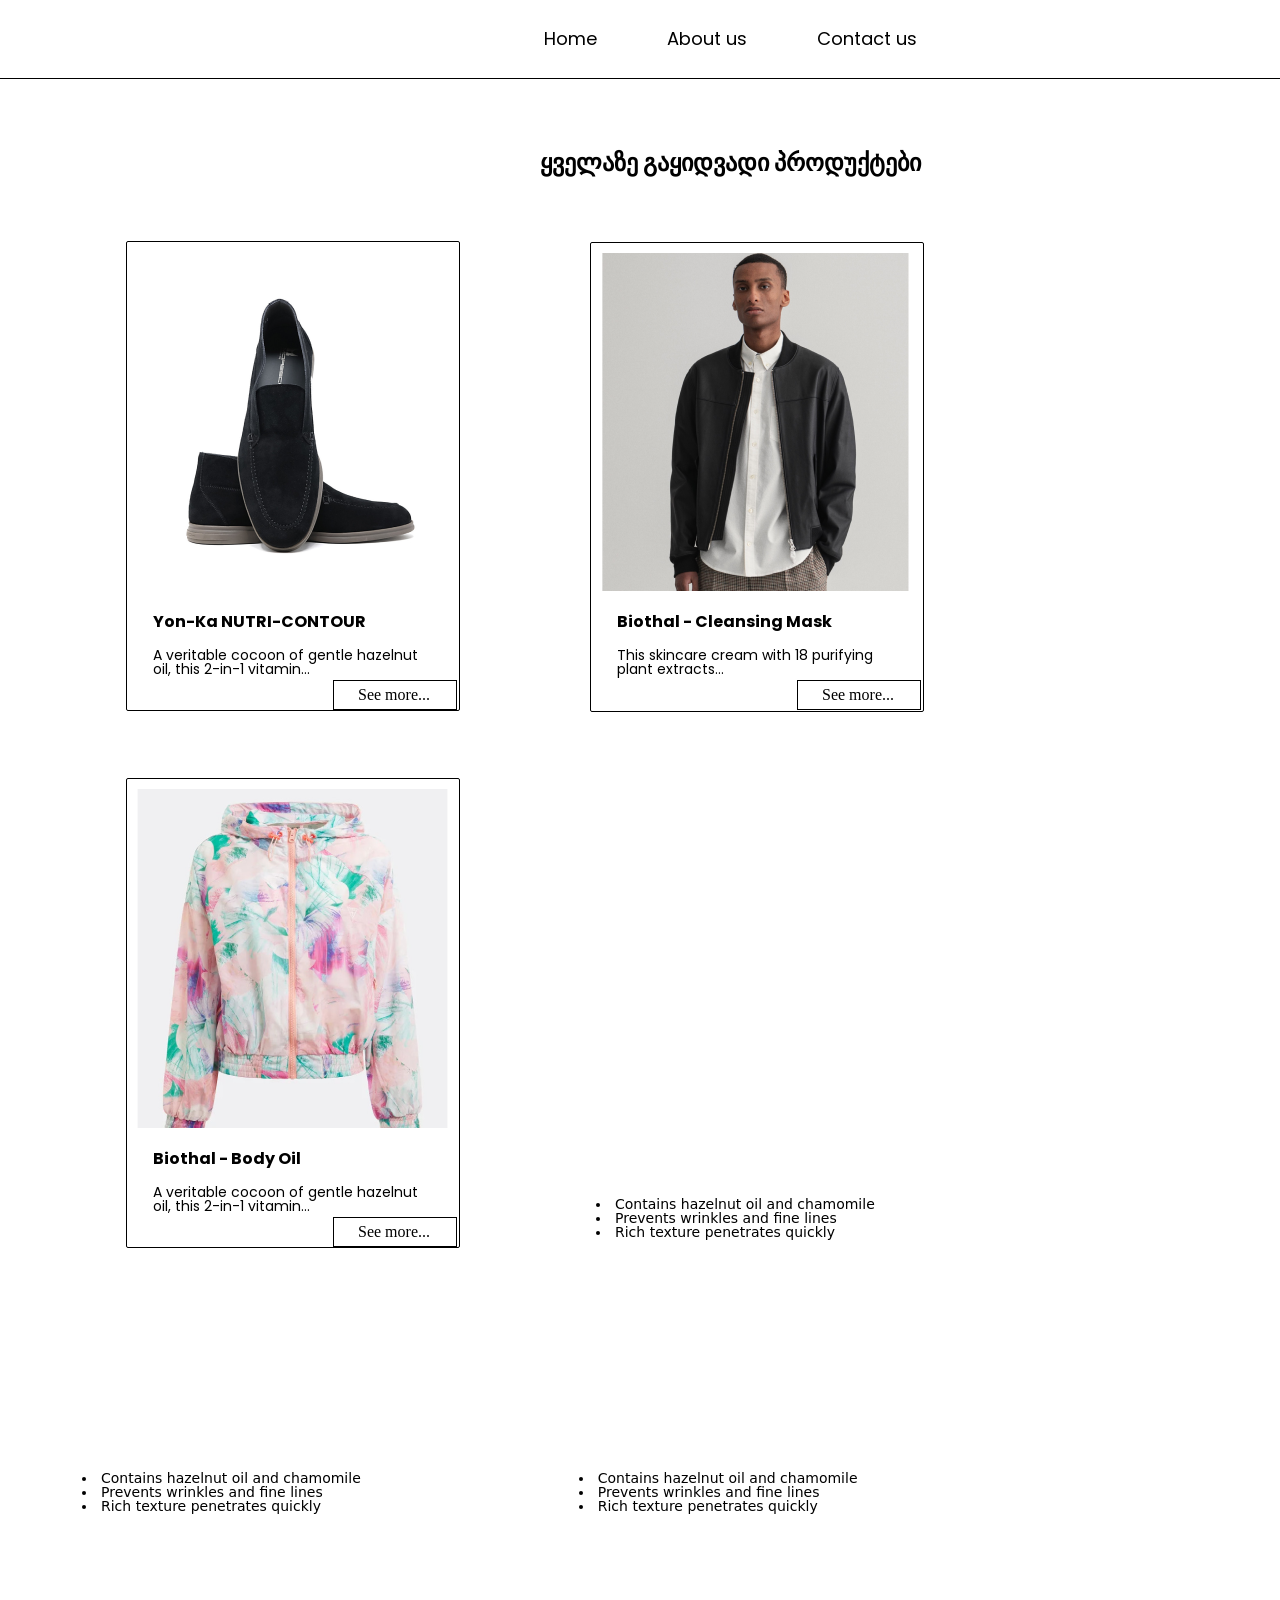
<file: index.html>
<!DOCTYPE html>
<html lang="en">
<head>
    <meta charset="UTF-8">
    <meta http-equiv="X-UA-Compatible" content="IE=edge">
    <meta name="viewport" content="width=device-width, initial-scale=1.0">
    <link rel="preconnect" href="https://fonts.googleapis.com">
    <link rel="preconnect" href="https://fonts.gstatic.com" crossorigin>
    <link href="https://fonts.googleapis.com/css2?family=Poppins:wght@300&display=swap" rel="stylesheet">

    <link rel="stylesheet" href="style/reset.css">
    <link rel="stylesheet" href="style/style.css">
    <title>UNILAB homework 3</title>
</head>
<body>
    <header>
        <nav>
            <ul>
                <li>
                    <a href="index.html">Home</a>                    
                </li>
                <li>
                    <a href="about.html">About us</a>
                </li>
                <li>
                    <a href="contact.html">Contact us</a>
                </li>
            </ul>
        </nav>
    </header>
    <main>
        <h1> <b> ყველაზე გაყიდვადი პროდუქტები </b> </h1>

        <div class="box">
            <img src="img/first.png" alt="moreschi">
            <h3>Yon-Ka NUTRI-CONTOUR</h3>
            <p>A veritable cocoon of gentle hazelnut oil, this 2-in-1 vitamin...</p>
            <div class="see-more">See more...</div>
        </div>

        <div class="box">
            <img src="img/second.png" alt="gant">
            <h3>Biothal - Cleansing Mask</h3>
            <p>This skincare cream with 18 purifying plant extracts...</p>
            <div class="see-more">See more...</div>

        </div>
        <div class="box">
            <img src="img/third.png" alt="guess">
            <h3>Biothal - Body Oil</h3>
            <p>A veritable cocoon of gentle hazelnut oil, this 2-in-1 vitamin...</p>
            <div class="see-more">See more...</div>

        </div>
        <div class="list">
            <li>Contains hazelnut oil and chamomile</li>
            <li>Prevents wrinkles and fine lines</li>
            <li>Rich texture penetrates quickly</li>
        </div>
        <div class="list2">
            <li>Contains hazelnut oil and chamomile</li>
            <li>Prevents wrinkles and fine lines</li>
            <li>Rich texture penetrates quickly</li>
        </div>
        <div class="list3">
            <li>Contains hazelnut oil and chamomile</li>
            <li>Prevents wrinkles and fine lines</li>
            <li>Rich texture penetrates quickly</li>
        </div>
    </main>

</body>
</html>
</file>
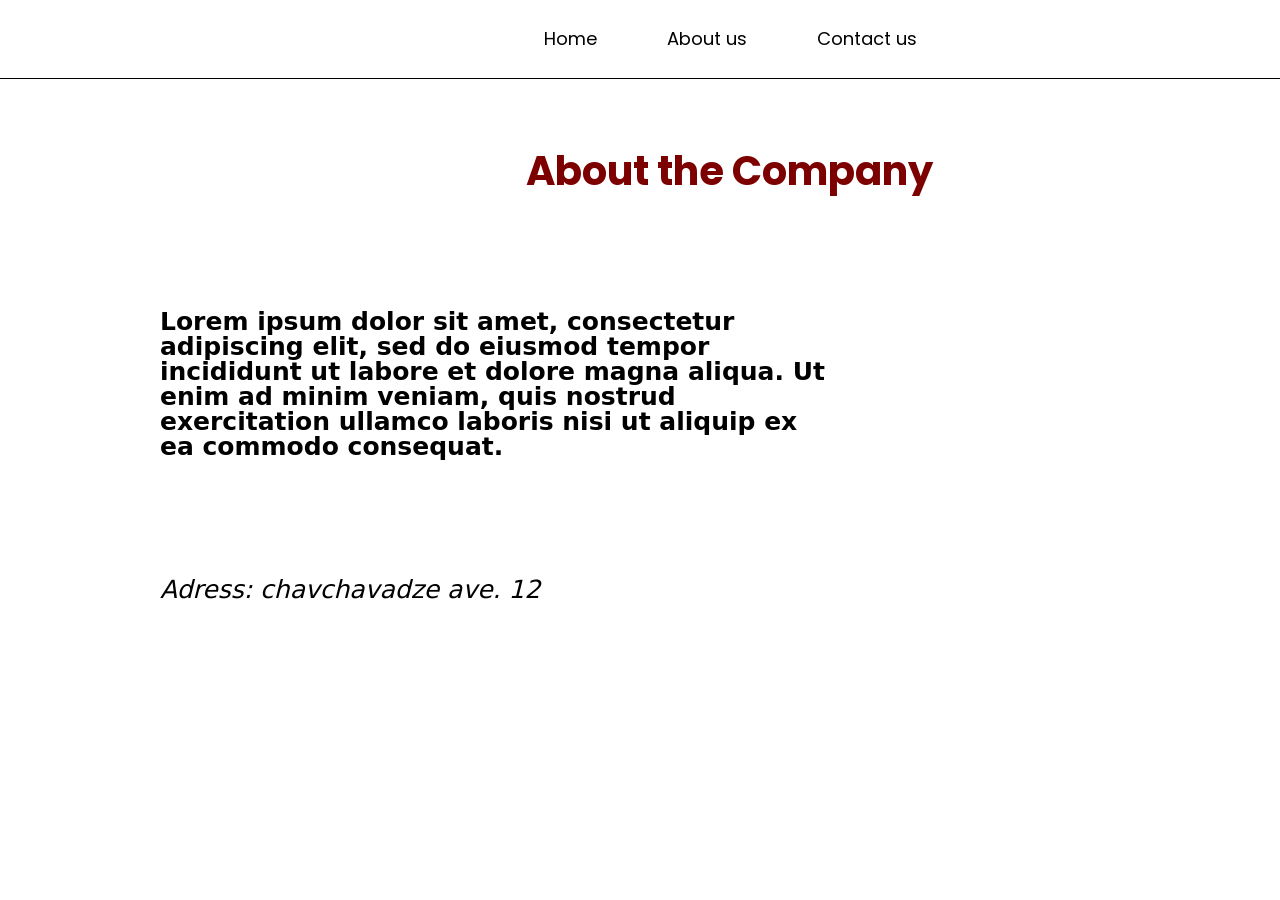
<file: about.html>
<!DOCTYPE html>
<html lang="en">
<head>
    <meta charset="UTF-8">
    <meta http-equiv="X-UA-Compatible" content="IE=edge">
    <meta name="viewport" content="width=device-width, initial-scale=1.0">
    <link rel="preconnect" href="https://fonts.googleapis.com">
    <link rel="preconnect" href="https://fonts.gstatic.com" crossorigin>
    <link href="https://fonts.googleapis.com/css2?family=Poppins:wght@300&display=swap" rel="stylesheet">

    <link rel="stylesheet" href="style/reset.css">
    <link rel="stylesheet" href="style/style.css">
    <title>UNILAB homework 3</title>
</head>
<body>
    <header>
        <nav>
            <ul>
                <li>
                    <a href="index.html">Home</a>                    
                </li>
                <li>
                    <a href="about.html">About us</a>
                </li>
                <li>
                    <a href="contact.html">Contact us</a>
                </li>
            </ul>
        </nav>
    </header>
    <main>
        <h1 class="about">About the Company</h1>
        <p class="about-text">Lorem ipsum dolor sit amet, consectetur adipiscing elit, sed do eiusmod tempor incididunt ut labore et dolore magna aliqua. Ut enim ad minim veniam, quis nostrud exercitation ullamco laboris nisi ut aliquip ex ea commodo consequat.</p>
        <p class="adr">Adress: chavchavadze ave. 12</p>
    </main>

</body>
</html>
</file>
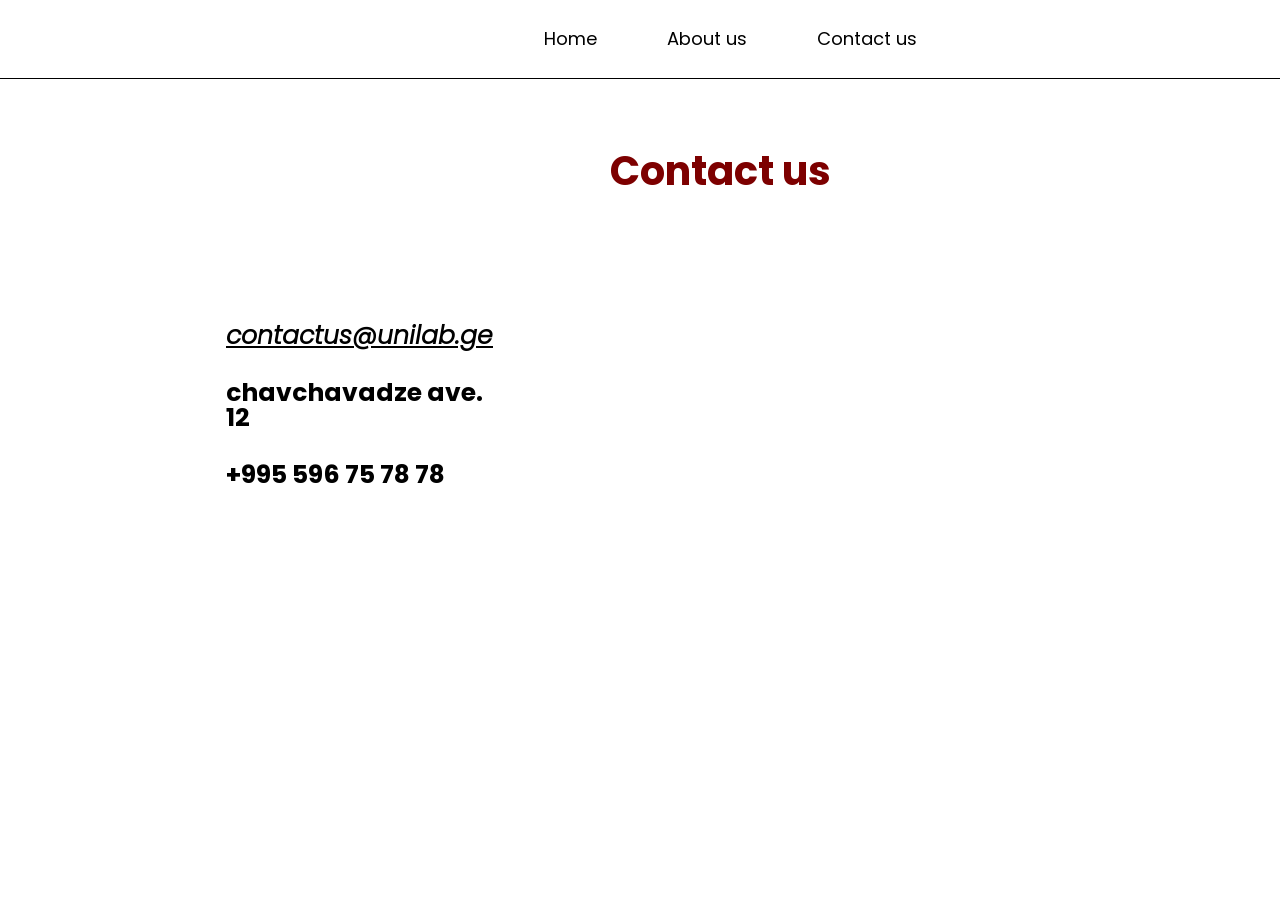
<file: contact.html>
<!DOCTYPE html>
<html lang="en">
<head>
    <meta charset="UTF-8">
    <meta http-equiv="X-UA-Compatible" content="IE=edge">
    <meta name="viewport" content="width=device-width, initial-scale=1.0">
    <link rel="preconnect" href="https://fonts.googleapis.com">
    <link rel="preconnect" href="https://fonts.gstatic.com" crossorigin>
    <link href="https://fonts.googleapis.com/css2?family=Poppins:wght@300&display=swap" rel="stylesheet">

    <link rel="stylesheet" href="style/reset.css">
    <link rel="stylesheet" href="style/style.css">
    <title>UNILAB homework 3</title>
</head>
<body>
    <header>
        <nav>
            <ul>
                <li>
                    <a href="index.html">Home</a>                    
                </li>
                <li>
                    <a href="about.html">About us</a>
                </li>
                <li>
                    <a href="contact.html">Contact us</a>
                </li>
            </ul>
        </nav>
        <main>
            <h1 class="contact">Contact us</h1>
        
        <div class="social">
            <p class="soc" id="mail">contactus@unilab.ge</p>
            <p class="soc">chavchavadze ave. 12</p>
            <p class="soc">+995 596 75 78 78</p>
        </div>
        </main>
</body>
</html>
</file>
<file: style/style.css>
*{
    margin: 0;
    padding: 0;
    box-sizing: border-box;
    text-decoration: none;
}
header nav{
    padding-top: 30px;
    padding-bottom: 30px;
    border-bottom: 1px solid #000000;
}
header nav ul{
    margin-left: 478px;
}
header nav ul li{
    display: inline;
    margin-left: 66px;
}
header nav ul li a{
    color: #000000;
    font-size: 18px;
    font-family: "poppins";
}
@font-face {
    font-family: "poppins";
    src: url(../fonts/Poppins-Regular.ttf);
    font-family: "poppins-italic";
    src:url(../fonts/Poppins-LightItalic.ttf)
}
h1{
    margin-top: 72px;
    margin-left: 540px;
    font-size: 24px;
    font-weight: bold;
    font-family: "poppins";
}
.box{
    border: 1px solid #000000;
    width: 334px;
    height: 470px;
    border-radius: 2px;
    display: inline-block;
    margin-top: 66px;
    margin-left: 126px;
}
h3{
    font-size: 16px;
    font-weight: bold;
    margin-top: 10px;
    margin-left: 26px;
    font-family: "poppins";
}
p{
    width: 282px;
    margin-left: 26px;
    margin-top: 18px;
    font-size: 14px;
    font-family: "poppins";
}
.box img{
    padding: 10px;
}
.see-more{
    width: 124px;
    margin-top: 4px;
    padding: 6px 24px;
    border: 1px solid #000000;
    margin-left: 206px;
}
.see-more:hover{
    cursor: pointer;
}
.list, .list2, .list3{
    padding: 116px 132px;
    display: inline-block;
    font-family: system-ui, -apple-system, BlinkMacSystemFont, 'Segoe UI', Roboto, Oxygen, Ubuntu, Cantarell, 'Open Sans', 'Helvetica Neue', sans-serif;
    font-size: 14px;
}
.list2, .list3{
    margin-left: -50px;
}

/* contact and about */
.contact, .about{
    font-size: 40px;
    font-family: "poppins";
    margin-left: 610px;
    color: #7D0000;
}
.about{
    margin-left: 526px;
}
.social{
    margin: 132px 200px;

}
.social .soc{
    font-family: "poppins";
    font-size: 25px;
    margin-top: 32px;
    font-weight: bold;
}

#mail{
    text-decoration: underline;
    font-family: "poppins-italic";
}
.about-text, .adr{
    width: 670px;
    font-family: system-ui, -apple-system, BlinkMacSystemFont, 'Segoe UI', Roboto, Oxygen, Ubuntu, Cantarell, 'Open Sans', 'Helvetica Neue', sans-serif;
    font-size: 25px;
    margin: 118px 160px;
    font-weight:600;
}
.adr{
    font-weight: 400;
    font-style: italic;
}
</file>
